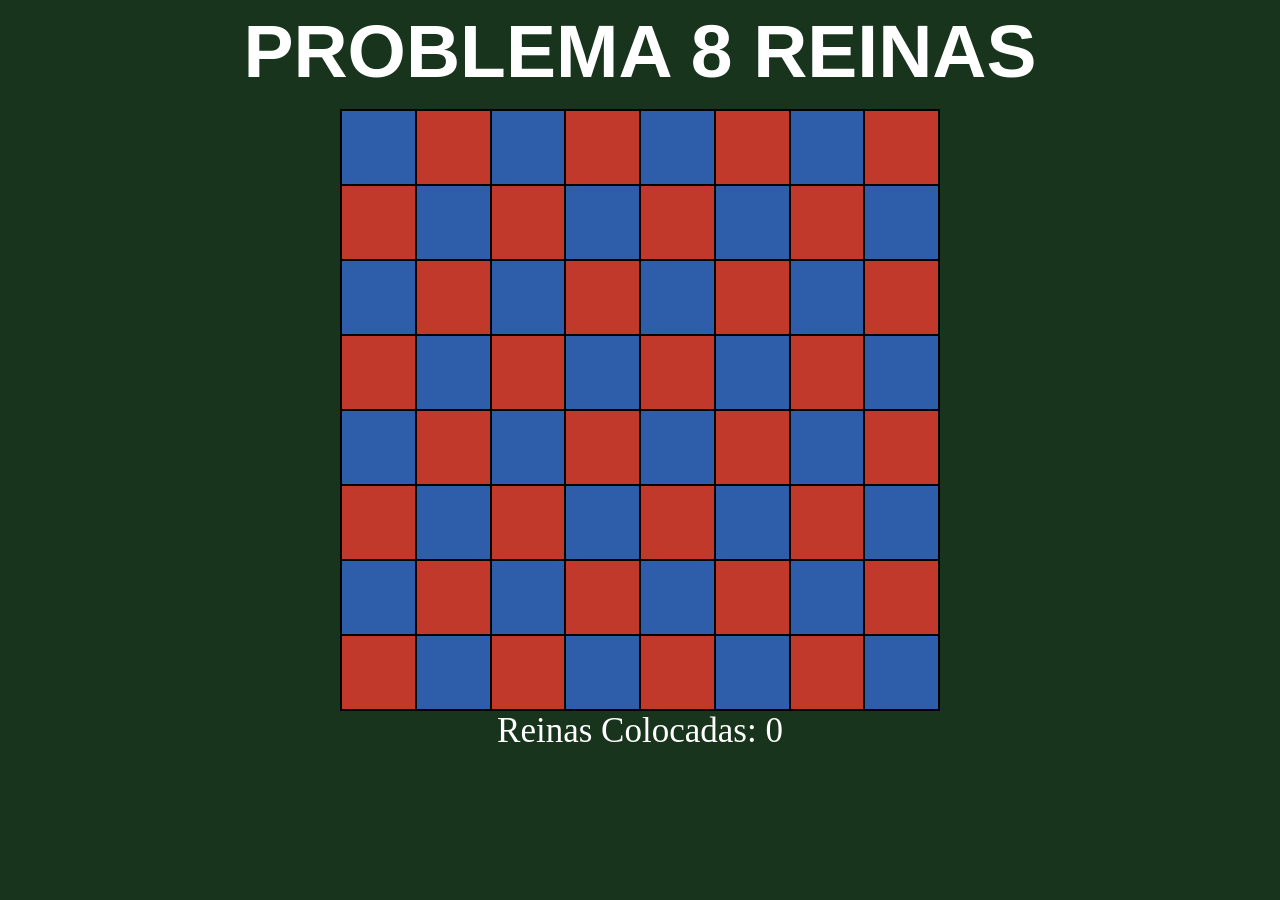
<file: juego_8 _reinas/index.html>
<!DOCTYPE html>
<html lang="es">
<head>
    <meta charset="UTF-8">
    <meta name="viewport" content="width=device-width, initial-scale=1.0">
    <title>8 REINAS</title>
    <link rel="stylesheet" href="./css/style.css">
    <link rel="shortcut icon" href="./img/icono.ico" type="image/x-icon">
    <script src="./js/functions.js" defer></script>
</head>
<body>
    <h1>PROBLEMA 8 REINAS</h1>
    <table id="tablero">
        <tr>
            <td onclick="cellclick(this)" onmouseover="cambiar(0,0)" onmouseleave="reinicio()"></td>
            <td onclick="cellclick(this)" onmouseover="cambiar(0,1)" onmouseleave="reinicio()"></td>
            <td onclick="cellclick(this)" onmouseover="cambiar(0,2)" onmouseleave="reinicio()"></td>
            <td onclick="cellclick(this)" onmouseover="cambiar(0,3)" onmouseleave="reinicio()"></td>
            <td onclick="cellclick(this)" onmouseover="cambiar(0,4)" onmouseleave="reinicio()"></td>
            <td onclick="cellclick(this)" onmouseover="cambiar(0,5)" onmouseleave="reinicio()"></td>
            <td onclick="cellclick(this)" onmouseover="cambiar(0,6)" onmouseleave="reinicio()"></td>
            <td onclick="cellclick(this)" onmouseover="cambiar(0,7)" onmouseleave="reinicio()"></td>
        </tr>
        <tr>
            <td onclick="cellclick(this)" onmouseover="cambiar(1,0)" onmouseleave="reinicio()"></td>
            <td onclick="cellclick(this)" onmouseover="cambiar(1,1)" onmouseleave="reinicio()"></td>
            <td onclick="cellclick(this)" onmouseover="cambiar(1,2)" onmouseleave="reinicio()"></td>
            <td onclick="cellclick(this)" onmouseover="cambiar(1,3)" onmouseleave="reinicio()"></td>
            <td onclick="cellclick(this)" onmouseover="cambiar(1,4)" onmouseleave="reinicio()"></td>
            <td onclick="cellclick(this)" onmouseover="cambiar(1,5)" onmouseleave="reinicio()"></td>
            <td onclick="cellclick(this)" onmouseover="cambiar(1,6)" onmouseleave="reinicio()"></td>
            <td onclick="cellclick(this)" onmouseover="cambiar(1,7)" onmouseleave="reinicio()"></td>
        </tr>
        <tr>
            <td onclick="cellclick(this)" onmouseover="cambiar(2,0)" onmouseleave="reinicio()"></td>
            <td onclick="cellclick(this)" onmouseover="cambiar(2,1)" onmouseleave="reinicio()"></td>
            <td onclick="cellclick(this)" onmouseover="cambiar(2,2)" onmouseleave="reinicio()"></td>
            <td onclick="cellclick(this)" onmouseover="cambiar(2,3)" onmouseleave="reinicio()"></td>
            <td onclick="cellclick(this)" onmouseover="cambiar(2,4)" onmouseleave="reinicio()"></td>
            <td onclick="cellclick(this)" onmouseover="cambiar(2,5)" onmouseleave="reinicio()"></td>
            <td onclick="cellclick(this)" onmouseover="cambiar(2,6)" onmouseleave="reinicio()"></td>
            <td onclick="cellclick(this)" onmouseover="cambiar(2,7)" onmouseleave="reinicio()"></td>
        </tr>
        <tr>
            <td onclick="cellclick(this)" onmouseover="cambiar(3,0)" onmouseleave="reinicio()"></td>
            <td onclick="cellclick(this)" onmouseover="cambiar(3,1)" onmouseleave="reinicio()"></td>
            <td onclick="cellclick(this)" onmouseover="cambiar(3,2)" onmouseleave="reinicio()"></td>
            <td onclick="cellclick(this)" onmouseover="cambiar(3,3)" onmouseleave="reinicio()"></td>
            <td onclick="cellclick(this)" onmouseover="cambiar(3,4)" onmouseleave="reinicio()"></td>
            <td onclick="cellclick(this)" onmouseover="cambiar(3,5)" onmouseleave="reinicio()"></td>
            <td onclick="cellclick(this)" onmouseover="cambiar(3,6)" onmouseleave="reinicio()"></td>
            <td onclick="cellclick(this)" onmouseover="cambiar(3,7)" onmouseleave="reinicio()"></td>
        </tr>
        <tr>
            <td onclick="cellclick(this)" onmouseover="cambiar(4,0)" onmouseleave="reinicio()"></td>
            <td onclick="cellclick(this)" onmouseover="cambiar(4,1)" onmouseleave="reinicio()"></td>
            <td onclick="cellclick(this)" onmouseover="cambiar(4,2)" onmouseleave="reinicio()"></td>
            <td onclick="cellclick(this)" onmouseover="cambiar(4,3)" onmouseleave="reinicio()"></td>
            <td onclick="cellclick(this)" onmouseover="cambiar(4,4)" onmouseleave="reinicio()"></td>
            <td onclick="cellclick(this)" onmouseover="cambiar(4,5)" onmouseleave="reinicio()"></td>
            <td onclick="cellclick(this)" onmouseover="cambiar(4,6)" onmouseleave="reinicio()"></td>
            <td onclick="cellclick(this)" onmouseover="cambiar(4,7)" onmouseleave="reinicio()"></td>
        </tr>
        <tr>
            <td onclick="cellclick(this)" onmouseover="cambiar(5,0)" onmouseleave="reinicio()"></td>
            <td onclick="cellclick(this)" onmouseover="cambiar(5,1)" onmouseleave="reinicio()"></td>
            <td onclick="cellclick(this)" onmouseover="cambiar(5,2)" onmouseleave="reinicio()"></td>
            <td onclick="cellclick(this)" onmouseover="cambiar(5,3)" onmouseleave="reinicio()"></td>
            <td onclick="cellclick(this)" onmouseover="cambiar(5,4)" onmouseleave="reinicio()"></td>
            <td onclick="cellclick(this)" onmouseover="cambiar(5,5)" onmouseleave="reinicio()"></td>
            <td onclick="cellclick(this)" onmouseover="cambiar(5,6)" onmouseleave="reinicio()"></td>
            <td onclick="cellclick(this)" onmouseover="cambiar(5,7)" onmouseleave="reinicio()"></td>
        </tr>
        <tr>
            <td onclick="cellclick(this)" onmouseover="cambiar(6,0)" onmouseleave="reinicio()"></td>
            <td onclick="cellclick(this)" onmouseover="cambiar(6,1)" onmouseleave="reinicio()"></td>
            <td onclick="cellclick(this)" onmouseover="cambiar(6,2)" onmouseleave="reinicio()"></td>
            <td onclick="cellclick(this)" onmouseover="cambiar(6,3)" onmouseleave="reinicio()"></td>
            <td onclick="cellclick(this)" onmouseover="cambiar(6,4)" onmouseleave="reinicio()"></td>
            <td onclick="cellclick(this)" onmouseover="cambiar(6,5)" onmouseleave="reinicio()"></td>
            <td onclick="cellclick(this)" onmouseover="cambiar(6,6)" onmouseleave="reinicio()"></td>
            <td onclick="cellclick(this)" onmouseover="cambiar(6,7)" onmouseleave="reinicio()"></td>
        </tr>
        <tr>
            <td onclick="cellclick(this)" onmouseover="cambiar(7,0)" onmouseleave="reinicio()"></td>
            <td onclick="cellclick(this)" onmouseover="cambiar(7,1)" onmouseleave="reinicio()"></td>
            <td onclick="cellclick(this)" onmouseover="cambiar(7,2)" onmouseleave="reinicio()"></td>
            <td onclick="cellclick(this)" onmouseover="cambiar(7,3)" onmouseleave="reinicio()"></td>
            <td onclick="cellclick(this)" onmouseover="cambiar(7,4)" onmouseleave="reinicio()"></td>
            <td onclick="cellclick(this)" onmouseover="cambiar(7,5)" onmouseleave="reinicio()"></td>
            <td onclick="cellclick(this)" onmouseover="cambiar(7,6)" onmouseleave="reinicio()"></td>
            <td onclick="cellclick(this)" onmouseover="cambiar(7,7)" onmouseleave="reinicio()"></td>
        </tr>
    </table>
    <div id="pcontador">Reinas Colocadas: 0</div>
    <div id="pganador"></div>
</body>
</html>
</file>
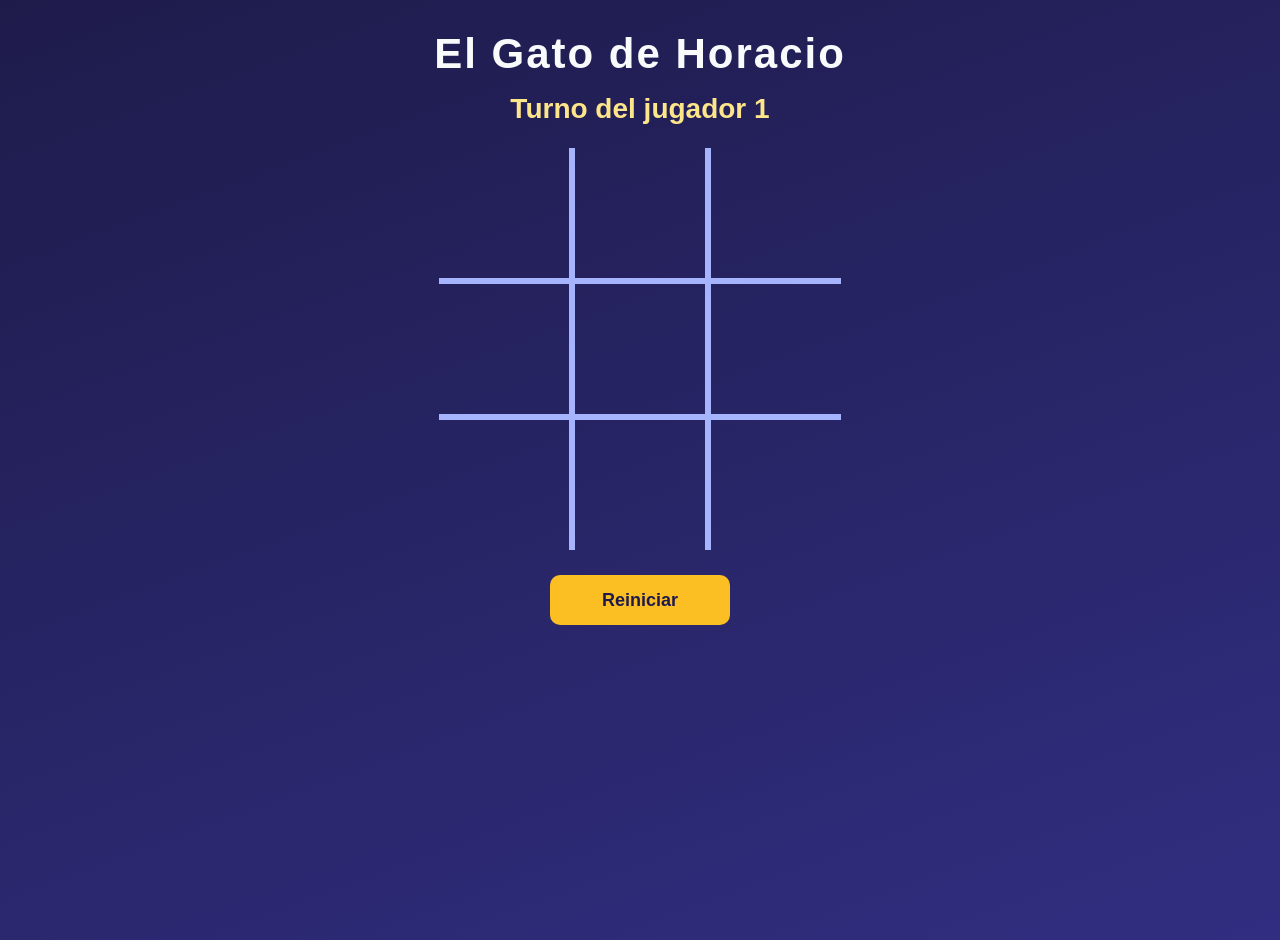
<file: tictactoe/index.html>
<!DOCTYPE html>
<html lang="es">
<head>
    <meta charset="UTF-8">
    <meta name="viewport" content="width=device-width, initial-scale=1.0">
    <title>El Gato de Horacio</title>
    <link rel="stylesheet" href="css/style.css">
    <script src="js/functions.js" defer></script>
</head>
<body>

    <h1>El Gato de Horacio</h1>

    <div id="mensaje"></div>

    <table>
        <tr>
            <td><input class="casilla" type="button" value="" onclick="ponerFicha(this)"></td>
            <td><input class="casilla" type="button" value="" onclick="ponerFicha(this)"></td>
            <td><input class="casilla" type="button" value="" onclick="ponerFicha(this)"></td>
        </tr>
        <tr>
            <td><input class="casilla" type="button" value="" onclick="ponerFicha(this)"></td>
            <td><input class="casilla" type="button" value="" onclick="ponerFicha(this)"></td>
            <td><input class="casilla" type="button" value="" onclick="ponerFicha(this)"></td>
        </tr>
        <tr>
            <td><input class="casilla" type="button" value="" onclick="ponerFicha(this)"></td>
            <td><input class="casilla" type="button" value="" onclick="ponerFicha(this)"></td>
            <td><input class="casilla" type="button" value="" onclick="ponerFicha(this)"></td>
        </tr>
    </table>

    <button type="button" onclick="reiniciarJuego()">Reiniciar</button>

</body>
</html>
</file>
<file: juego_8 _reinas/css/style.css>
body {
  background-color: rgb(24, 52, 28);
}

h1 {
  text-align: center;
  font-size: 75px;
  margin: auto;
  color: white;
  font-family: 'Franklin Gothic Medium', 'Arial Narrow', Arial, sans-serif;
  margin-bottom: 15px;
}

table {
  border-collapse: collapse;
  width: 600px;
  margin: auto;
}

td {
  border: 2px solid black;
  width: 75px;
  height: 75px;
  box-sizing: border-box;
  text-align: center;
  vertical-align: middle;
  font-size: 45px;
  line-height: 71px;
  overflow: hidden;
  color: white;
  cursor: pointer;
}

tr:nth-child(even) td:nth-child(even),
tr:nth-child(odd) td:nth-child(odd) {
  background-color: #2E5EAA;
}

tr:nth-child(odd) td:nth-child(even),
tr:nth-child(even) td:nth-child(odd) {
  background-color: #C0392B;
}

#pcontador {
  font-size: 35px;
  color: white;
  text-align: center;
}

#pganador {
  font-size: 48px;
  color: white;
  text-align: center;
}
</file>
<file: tictactoe/css/style.css>
body {
    margin: 0;
    padding: 20px;
    min-height: 100vh;
    background: linear-gradient(160deg, #1e1b4b, #312e81);
    color: #f8fafc;
    font-family: "Trebuchet MS", Arial, sans-serif;
    text-align: center;
}

h1 {
    margin: 10px 0 15px;
    font-size: 42px;
    letter-spacing: 2px;
}

#mensaje {
    min-height: 40px;
    margin-bottom: 15px;
    font-size: 28px;
    font-weight: bold;
    color: #fde68a;
}

table {
    position: relative;
    margin: 0 auto 25px;
    border-collapse: collapse;
}

td {
    position: relative;
    border: 6px solid #a5b4fc;
    padding: 0;
}

tr:first-child td {
    border-top: none;
}

tr:last-child td {
    border-bottom: none;
}

td:first-child {
    border-left: none;
}

td:last-child {
    border-right: none;
}

.casilla {
    width: 130px;
    height: 130px;
    border: none;
    background-color: transparent;
    background-size: cover;
    background-repeat: no-repeat;
    background-position: center;
    cursor: pointer;
}

.casilla:hover {
    background-color: rgba(255, 255, 255, 0.08);
}

.casilla.ganadora {
    background-color: rgba(253, 230, 138, 0.35);
}

button {
    width: 180px;
    height: 50px;
    margin: 0 8px;
    font-size: 18px;
    font-weight: bold;
    border: none;
    border-radius: 10px;
    background: #fbbf24;
    color: #1e1b4b;
    cursor: pointer;
}

button:hover {
    background: #fcd34d;
}
</file>
